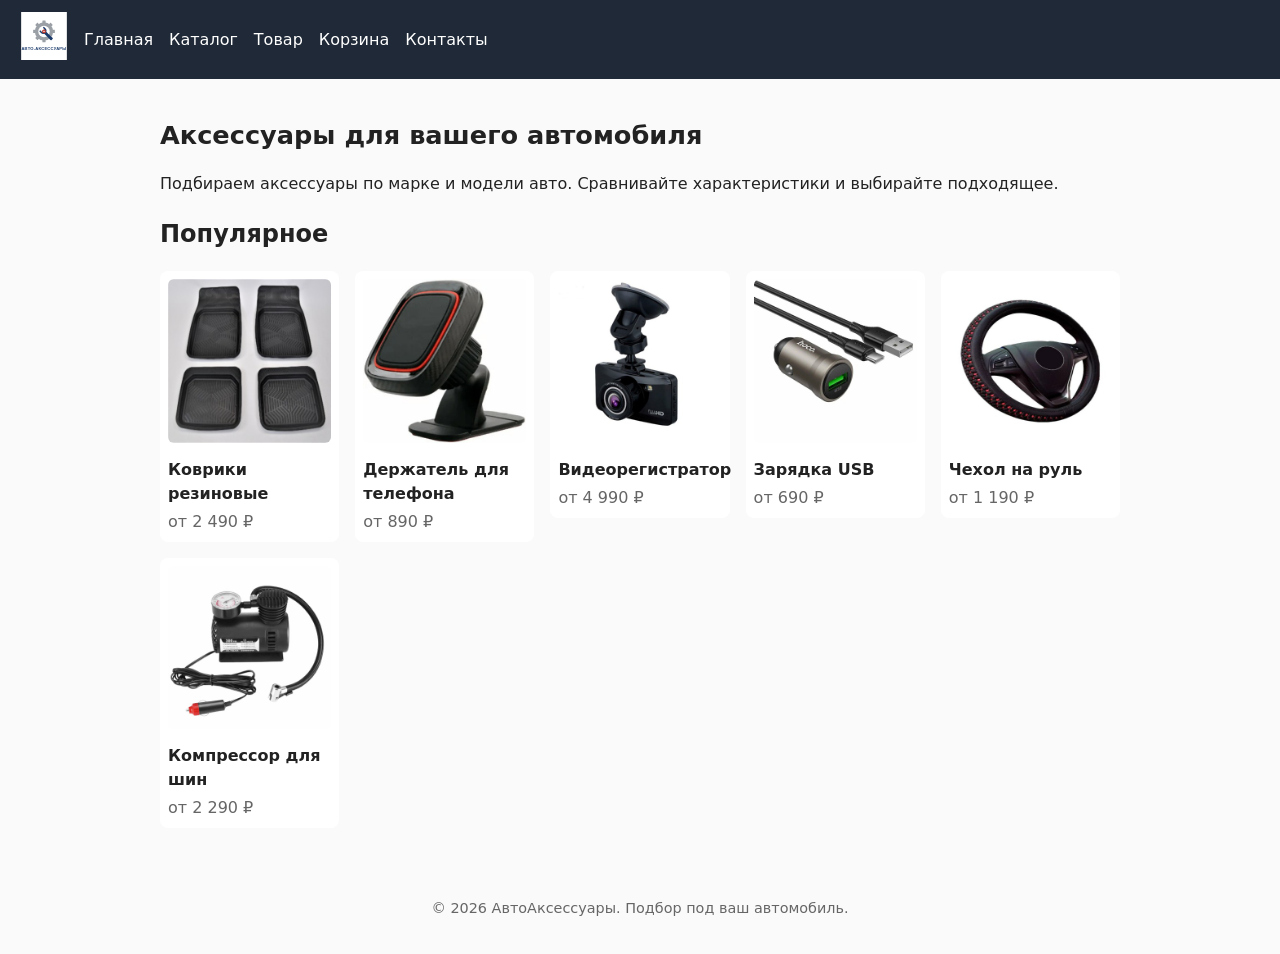
<file: index.html>
<!DOCTYPE html>
<html lang="ru">
<head>
  <meta charset="UTF-8">
  <meta name="viewport" content="width=device-width, initial-scale=1.0">
  <title>АвтоАксессуары — подбор по марке и модели</title>
  <link rel="stylesheet" href="style.css">
</head>

<body>
  <header>
    <a href="index.html"><img src="img/logo.svg" alt="АвтоАксессуары" width="48" height="48"></a>
    <nav>
      <ul>
        <li><a href="index.html">Главная</a></li>
        <li><a href="catalog.html">Каталог</a></li>
        <li><a href="item.html">Товар</a></li>
        <li><a href="cart.html">Корзина</a></li>
        <li><a href="contacts.html">Контакты</a></li>
      </ul>
    </nav>
  </header>

  <main>
    <h1>Аксессуары для вашего автомобиля</h1>
    <p>Подбираем аксессуары по марке и модели авто. Сравнивайте характеристики и выбирайте подходящее.</p>

    <h2>Популярное</h2>
    <ul>
      <li>
        <a href="item.html">
          <img src="img/mat.jpg" alt="Коврики резиновые для салона" width="200" height="140">
          <h3>Коврики резиновые</h3>
          <p>от 2 490 ₽</p>
        </a>
      </li>
      <li>
        <a href="item.html">
          <img src="img/holder.jpg" alt="Держатель для телефона на лобовое стекло" width="200" height="140">
          <h3>Держатель для телефона</h3>
          <p>от 890 ₽</p>
        </a>
      </li>
      <li>
        <a href="item.html">
          <img src="img/camera.jpg" alt="Видеорегистратор с креплением" width="200" height="140">
          <h3>Видеорегистратор</h3>
          <p>от 4 990 ₽</p>
        </a>
      </li>
      <li>
        <a href="item.html">
          <img src="img/charger.jpg" alt="Автомобильная зарядка USB" width="200" height="140">
          <h3>Зарядка USB</h3>
          <p>от 690 ₽</p>
        </a>
      </li>
      <li>
        <a href="item.html">
          <img src="img/cover.jpg" alt="Чехол на руль" width="200" height="140">
          <h3>Чехол на руль</h3>
          <p>от 1 190 ₽</p>
        </a>
      </li>
      <li>
        <a href="item.html">
          <img src="img/pump.jpg" alt="Автомобильный компрессор для шин" width="200" height="140">
          <h3>Компрессор для шин</h3>
          <p>от 2 290 ₽</p>
        </a>
      </li>
    </ul>
  </main>

  <footer>
    <p>© 2026 АвтоАксессуары. Подбор под ваш автомобиль.</p>
  </footer>
</body>
</html>
</file>
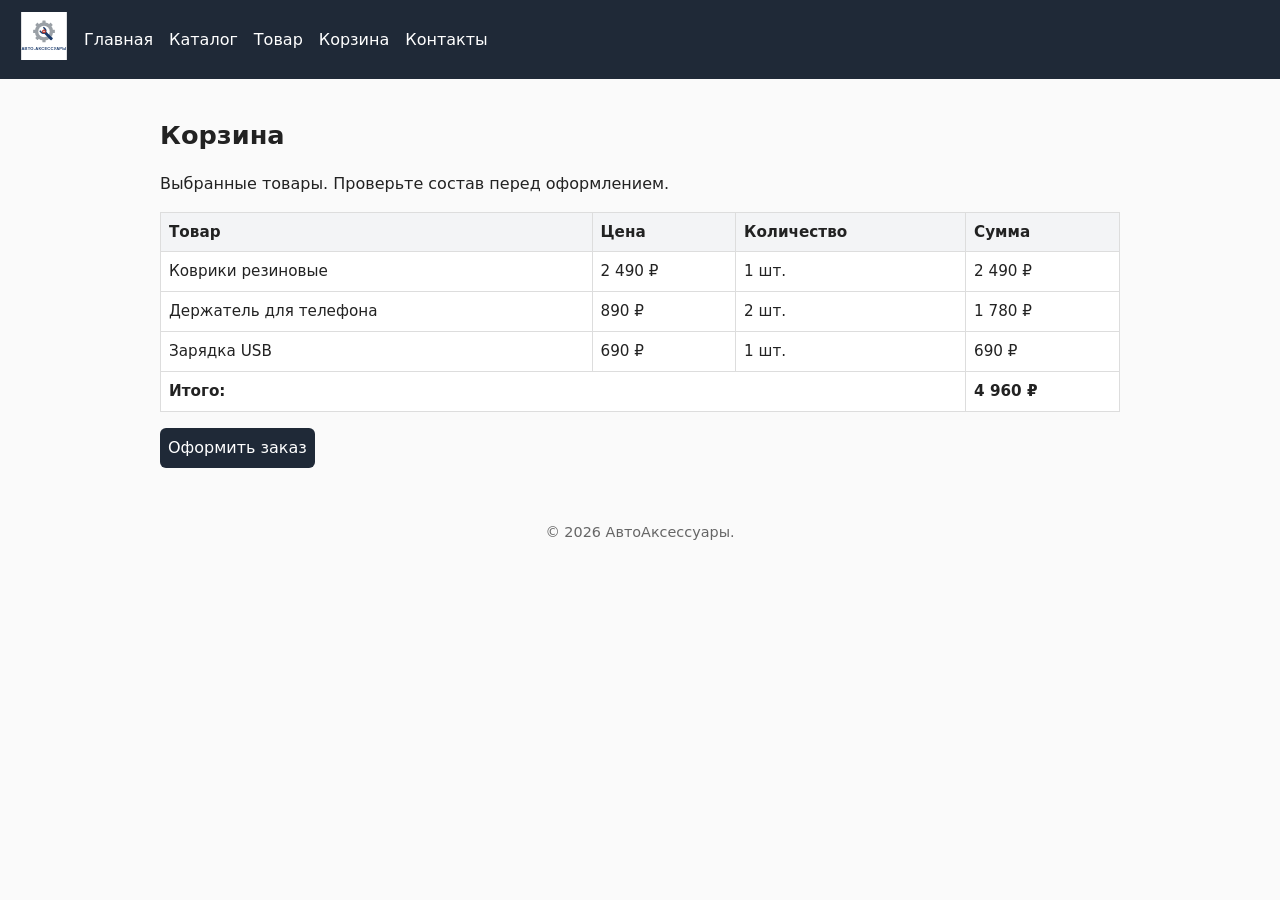
<file: cart.html>
<!DOCTYPE html>
<html lang="ru">
<head>
  <meta charset="UTF-8">
  <meta name="viewport" content="width=device-width, initial-scale=1.0">
  <title>Корзина — АвтоАксессуары</title>
  <link rel="stylesheet" href="style.css">
</head>
<body>
  <header>
    <a href="index.html"><img src="img/logo.svg" alt="АвтоАксессуары" width="48" height="48"></a>
    <nav>
      <ul>
        <li><a href="index.html">Главная</a></li>
        <li><a href="catalog.html">Каталог</a></li>
        <li><a href="item.html">Товар</a></li>
        <li><a href="cart.html">Корзина</a></li>
        <li><a href="contacts.html">Контакты</a></li>
      </ul>
    </nav>
  </header>

  <main>
    <h1>Корзина</h1>
    <p>Выбранные товары. Проверьте состав перед оформлением.</p>

    <table>
      <thead>
        <tr>
          <th>Товар</th>
          <th>Цена</th>
          <th>Количество</th>
          <th>Сумма</th>
        </tr>
      </thead>
      <tbody>
        <tr>
          <td>Коврики резиновые</td>
          <td>2 490 ₽</td>
          <td>1 шт.</td>
          <td>2 490 ₽</td>
        </tr>
        <tr>
          <td>Держатель для телефона</td>
          <td>890 ₽</td>
          <td>2 шт.</td>
          <td>1 780 ₽</td>
        </tr>
        <tr>
          <td>Зарядка USB</td>
          <td>690 ₽</td>
          <td>1 шт.</td>
          <td>690 ₽</td>
        </tr>
      </tbody>
      <tfoot>
        <tr>
          <th colspan="3">Итого:</th>
          <th>4 960 ₽</th>
        </tr>
      </tfoot>
    </table>

    <button type="button">Оформить заказ</button>
  </main>

  <footer>
    <p>© 2026 АвтоАксессуары.</p>
  </footer>
</body>
</html>
</file>
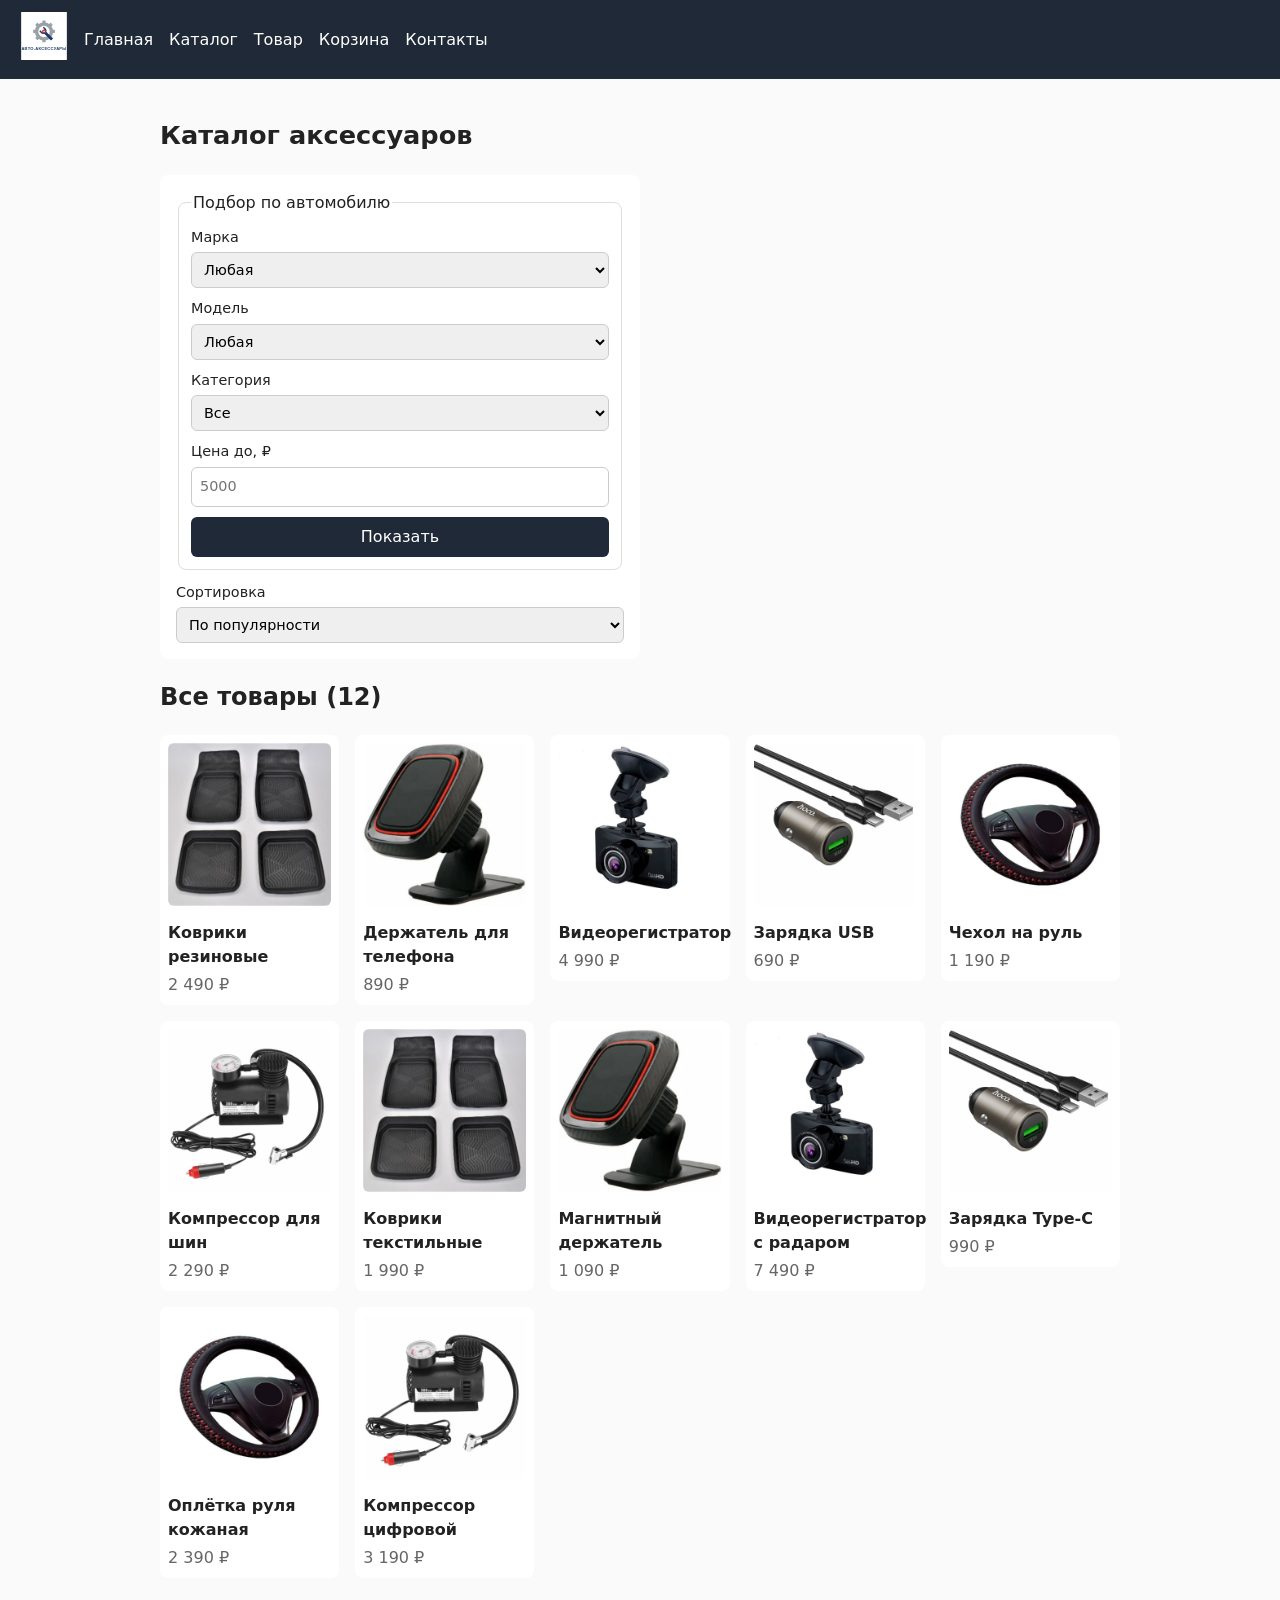
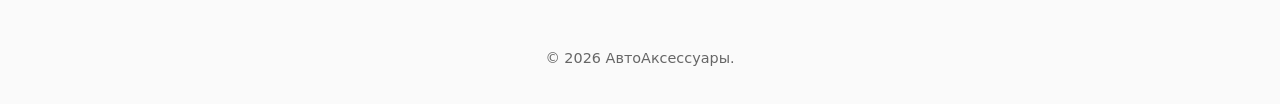
<file: catalog.html>
<!DOCTYPE html>
<html lang="ru">
<head>
  <meta charset="UTF-8">
  <meta name="viewport" content="width=device-width, initial-scale=1.0">
  <title>Каталог — АвтоАксессуары</title>
  <link rel="stylesheet" href="style.css">
</head>

<body>
  <header>
    <a href="index.html"><img src="img/logo.svg" alt="АвтоАксессуары" width="48" height="48"></a>
    <nav>
      <ul>
        <li><a href="index.html">Главная</a></li>
        <li><a href="catalog.html">Каталог</a></li>
        <li><a href="item.html">Товар</a></li>
        <li><a href="cart.html">Корзина</a></li>
        <li><a href="contacts.html">Контакты</a></li>
      </ul>
    </nav>
  </header>

  <main>
    <h1>Каталог аксессуаров</h1>

    <form>
      <fieldset>
        <legend>Подбор по автомобилю</legend>
        <label>Марка
          <select name="brand">
            <option value="">Любая</option>
            <option>Toyota</option>
            <option>Kia</option>
            <option>Lada</option>
            <option>BMW</option>
          </select>
        </label>
        <label>Модель
          <select name="model">
            <option value="">Любая</option>
            <option>Camry</option>
            <option>Rio</option>
            <option>Vesta</option>
            <option>3 серии</option>
          </select>
        </label>
        <label>Категория
          <select name="category">
            <option value="">Все</option>
            <option>Салон</option>
            <option>Электроника</option>
            <option>Уход</option>
          </select>
        </label>
        <label>Цена до, ₽
          <input type="number" name="price" min="0" placeholder="5000">
        </label>
        <button type="submit">Показать</button>
      </fieldset>

      <label>Сортировка
        <select name="sort">
          <option>По популярности</option>
          <option>Сначала дешевле</option>
          <option>Сначала дороже</option>
        </select>
      </label>
    </form>

    <h2>Все товары (12)</h2>
    <ul>
      <li><a href="item.html"><img src="img/mat.jpg" alt="Коврики резиновые" width="160" height="110"><h3>Коврики резиновые</h3><p>2 490 ₽</p></a></li>
      <li><a href="item.html"><img src="img/holder.jpg" alt="Держатель для телефона" width="160" height="110"><h3>Держатель для телефона</h3><p>890 ₽</p></a></li>
      <li><a href="item.html"><img src="img/camera.jpg" alt="Видеорегистратор" width="160" height="110"><h3>Видеорегистратор</h3><p>4 990 ₽</p></a></li>
      <li><a href="item.html"><img src="img/charger.jpg" alt="Зарядка USB" width="160" height="110"><h3>Зарядка USB</h3><p>690 ₽</p></a></li>
      <li><a href="item.html"><img src="img/cover.jpg" alt="Чехол на руль" width="160" height="110"><h3>Чехол на руль</h3><p>1 190 ₽</p></a></li>
      <li><a href="item.html"><img src="img/pump.jpg" alt="Компрессор для шин" width="160" height="110"><h3>Компрессор для шин</h3><p>2 290 ₽</p></a></li>
      <li><a href="item.html"><img src="img/mat.jpg" alt="Коврики текстильные" width="160" height="110"><h3>Коврики текстильные</h3><p>1 990 ₽</p></a></li>
      <li><a href="item.html"><img src="img/holder.jpg" alt="Магнитный держатель" width="160" height="110"><h3>Магнитный держатель</h3><p>1 090 ₽</p></a></li>
      <li><a href="item.html"><img src="img/camera.jpg" alt="Видеорегистратор с радаром" width="160" height="110"><h3>Видеорегистратор с радаром</h3><p>7 490 ₽</p></a></li>
      <li><a href="item.html"><img src="img/charger.jpg" alt="Зарядка Type-C" width="160" height="110"><h3>Зарядка Type-C</h3><p>990 ₽</p></a></li>
      <li><a href="item.html"><img src="img/cover.jpg" alt="Оплётка руля кожаная" width="160" height="110"><h3>Оплётка руля кожаная</h3><p>2 390 ₽</p></a></li>
      <li><a href="item.html"><img src="img/pump.jpg" alt="Компрессор цифровой" width="160" height="110"><h3>Компрессор цифровой</h3><p>3 190 ₽</p></a></li>
    </ul>
  </main>

  <footer>
    <p>© 2026 АвтоАксессуары.</p>
  </footer>
</body>
</html>
</file>
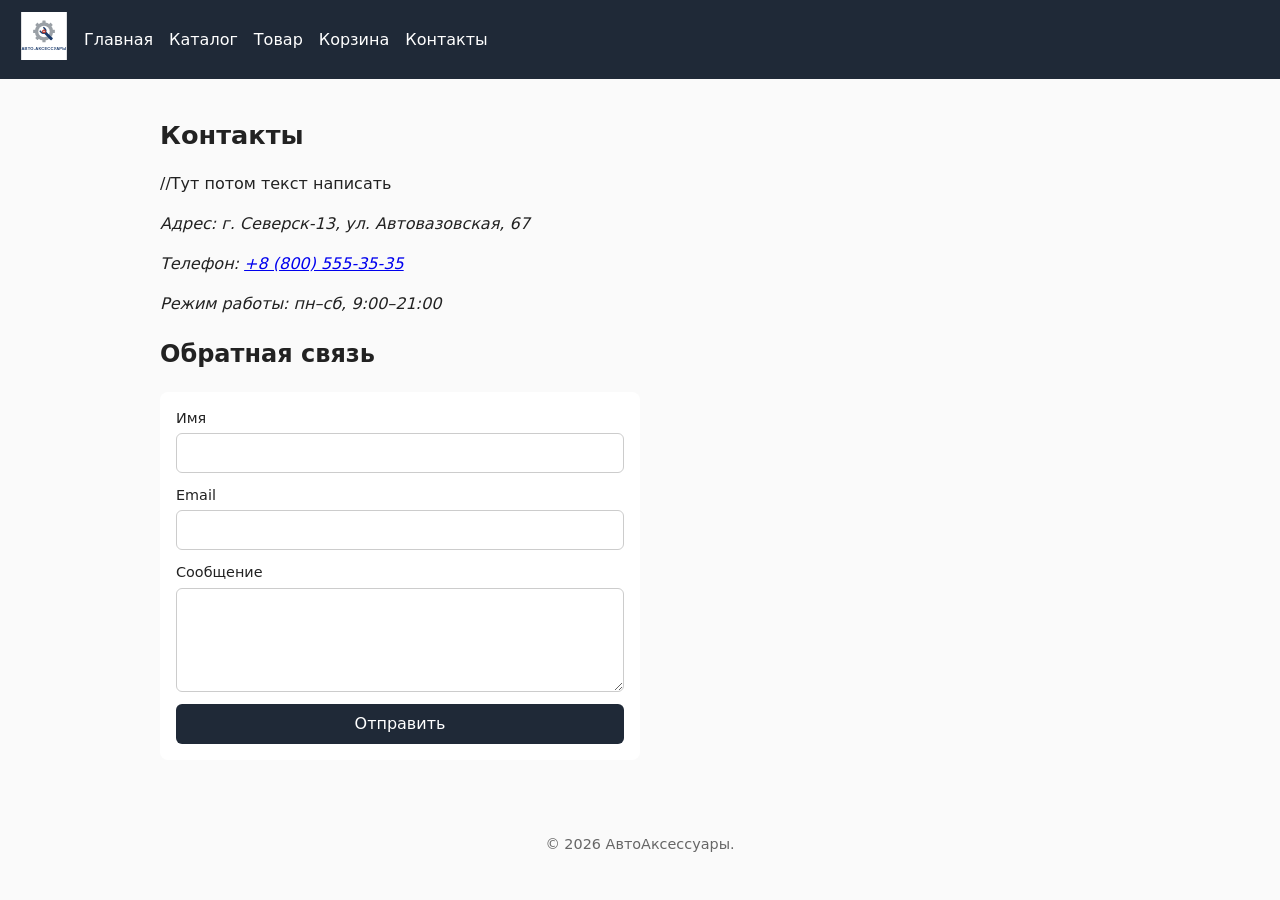
<file: contacts.html>
<!DOCTYPE html>
<html lang="ru">
<head>
  <meta charset="UTF-8">
  <meta name="viewport" content="width=device-width, initial-scale=1.0">
  <title>Контакты — АвтоАксессуары</title>
  <link rel="stylesheet" href="style.css">
</head>
<body>
  <header>
    <a href="index.html"><img src="img/logo.svg" alt="АвтоАксессуары" width="48" height="48"></a>
    <nav>
      <ul>
        <li><a href="index.html">Главная</a></li>
        <li><a href="catalog.html">Каталог</a></li>
        <li><a href="item.html">Товар</a></li>
        <li><a href="cart.html">Корзина</a></li>
        <li><a href="contacts.html">Контакты</a></li>
      </ul>
    </nav>
  </header>

  <main>
    <h1>Контакты</h1>
    <p>//Тут потом текст написать</p>

    <address>
      <p>Адрес: г. Северск-13, ул. Автовазовская, 67</p>
      <p>Телефон: <a href="tel:+79157899911">+8 (800) 555-35-35</a></p>
      <p>Режим работы: пн–сб, 9:00–21:00</p>
    </address>

    <h2>Обратная связь</h2>
    <form>
      <label>Имя
        <input type="text" name="name" required>
      </label>
      <label>Email
        <input type="email" name="email" required>
      </label>
      <label>Сообщение
        <textarea name="message" rows="4" required></textarea>
      </label>
      <button type="submit">Отправить</button>
    </form>
  </main>

  <footer>
    <p>© 2026 АвтоАксессуары.</p>
  </footer>
</body>
</html>
</file>
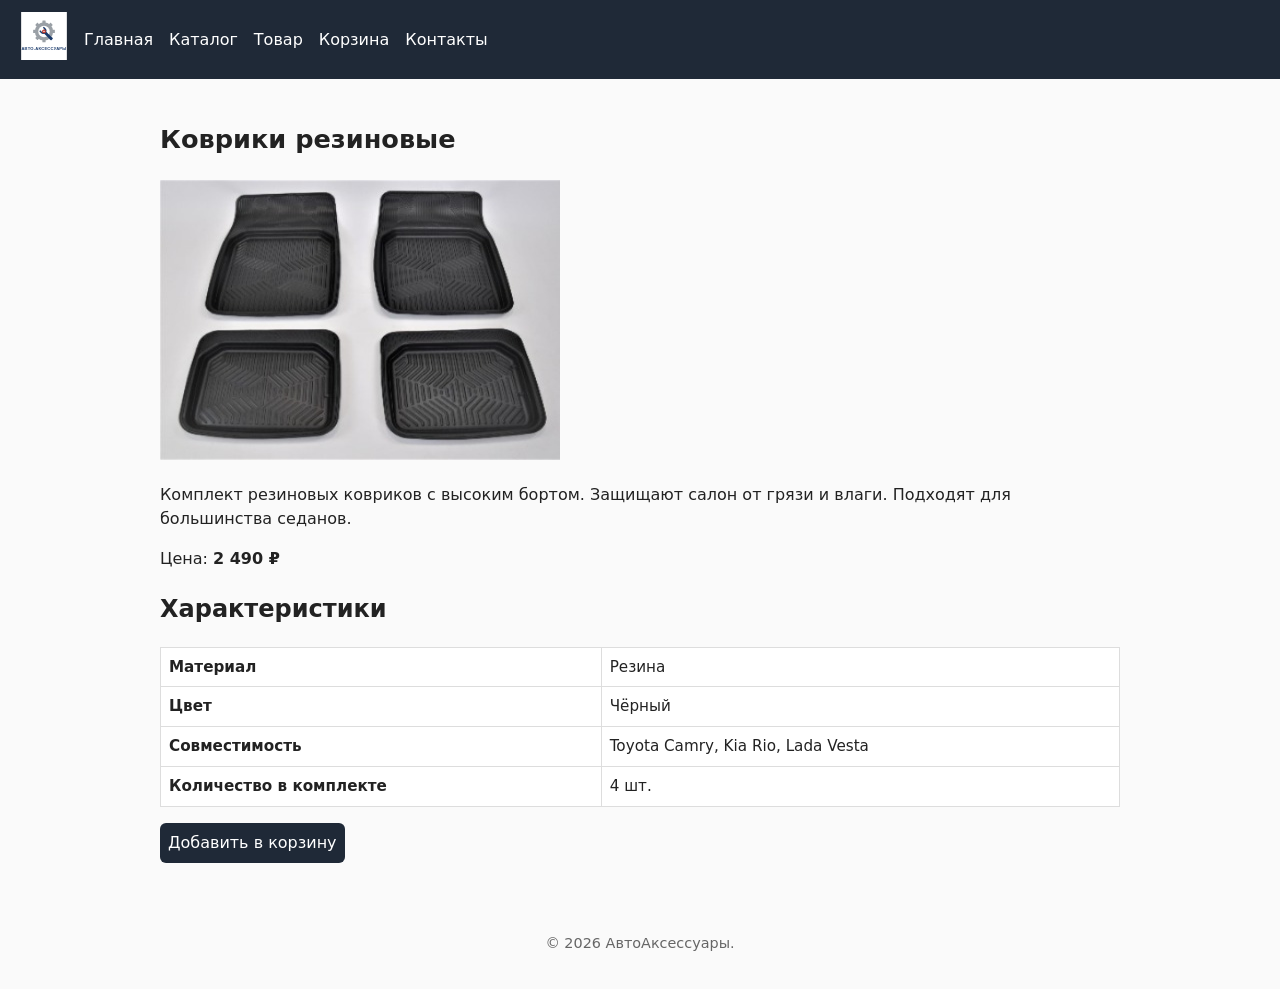
<file: item.html>
<!DOCTYPE html>
<html lang="ru">
<head>
  <meta charset="UTF-8">
  <meta name="viewport" content="width=device-width, initial-scale=1.0">
  <title>Коврики резиновые — АвтоАксессуары</title>
  <link rel="stylesheet" href="style.css">
</head>
<body>
  <header>
    <a href="index.html"><img src="img/logo.svg" alt="АвтоАксессуары" width="48" height="48"></a>
    <nav>
      <ul>
        <li><a href="index.html">Главная</a></li>
        <li><a href="catalog.html">Каталог</a></li>
        <li><a href="item.html">Товар</a></li>
        <li><a href="cart.html">Корзина</a></li>
        <li><a href="contacts.html">Контакты</a></li>
      </ul>
    </nav>
  </header>

  <main>
    <article>
      <h1>Коврики резиновые</h1>
      <img src="img/mat.jpg" alt="Комплект резиновых ковриков в салон автомобиля" width="400" height="280">
      <p>Комплект резиновых ковриков с высоким бортом. Защищают салон от грязи и влаги. Подходят для большинства седанов.</p>
      <p>Цена: <strong>2 490 ₽</strong></p>

      <h2>Характеристики</h2>
      <table>
        <tr><th>Материал</th><td>Резина</td></tr>
        <tr><th>Цвет</th><td>Чёрный</td></tr>
        <tr><th>Совместимость</th><td>Toyota Camry, Kia Rio, Lada Vesta</td></tr>
        <tr><th>Количество в комплекте</th><td>4 шт.</td></tr>
      </table>

            <p><button type="button">Добавить в корзину</button></p>
    </article>
  </main>

  <footer>
    <p>© 2026 АвтоАксессуары.</p>
  </footer>
</body>
</html>
</file>
<file: style.css>
* {
  box-sizing: border-box;
}

body {
  margin: 0;
  font-family: system-ui, Arial, sans-serif;
  line-height: 1.5;
  color: #222;
  background: #fafafa;
}

header {
  display: flex;
  flex-wrap: wrap;
  align-items: center;
  gap: 16px;
  padding: 12px 20px;
  background: #1f2937;
}

header a {
  color: #fff;
  text-decoration: none;
}

nav ul {
  display: flex;
  flex-wrap: wrap;
  gap: 16px;
  margin: 0;
  padding: 0;
  list-style: none;
}

nav a:hover {
  text-decoration: underline;
}

main {
  max-width: 1000px;
  margin: 0 auto;
  padding: 20px;
}

h1 {
  font-size: 1.6rem;
}

main ul {
  display: grid;
  grid-template-columns: repeat(auto-fill, minmax(160px, 1fr));
  gap: 16px;
  padding: 0;
  list-style: none;
}

main ul a {
  display: block;
  color: inherit;
  text-decoration: none;
  background: #fff;
  border-radius: 8px;
  padding: 8px;
}

main ul img {
  width: 100%;
  height: auto;
  border-radius: 6px;
}

main ul h3 {
  font-size: 1rem;
  margin: 8px 0 4px;
}

main ul p {
  margin: 0;
  color: #666;
}

form {
  display: flex;
  flex-direction: column;
  gap: 12px;
  max-width: 480px;
  margin: 20px 0;
  background: #fff;
  padding: 16px;
  border-radius: 8px;
}

fieldset {
  display: flex;
  flex-direction: column;
  gap: 10px;
  border: 1px solid #ddd;
  border-radius: 8px;
  padding: 12px;
}

label {
  display: flex;
  flex-direction: column;
  gap: 4px;
  font-size: 0.9rem;
}

input, select, textarea, button {
  font: inherit;
  padding: 8px;
  border: 1px solid #ccc;
  border-radius: 6px;
}

button {
  background: #1f2937;
  color: #fff;
  border: none;
  cursor: pointer;
}

button:hover {
  background: #374151;
}

table {
  border-collapse: collapse;
  width: 100%;
  margin: 16px 0;
  background: #fff;
}

th, td {
  border: 1px solid #ddd;
  padding: 8px;
  text-align: left;
  font-size: 0.95rem;
}

thead th {
  background: #f3f4f6;
}

footer {
  padding: 20px;
  text-align: center;
  color: #666;
  font-size: 0.9rem;
}

@media (max-width: 600px) {
  header {
    padding: 10px 14px;
  }
  main {
    padding: 14px;
  }
  table {
    font-size: 0.85rem;
  }
}
</file>
